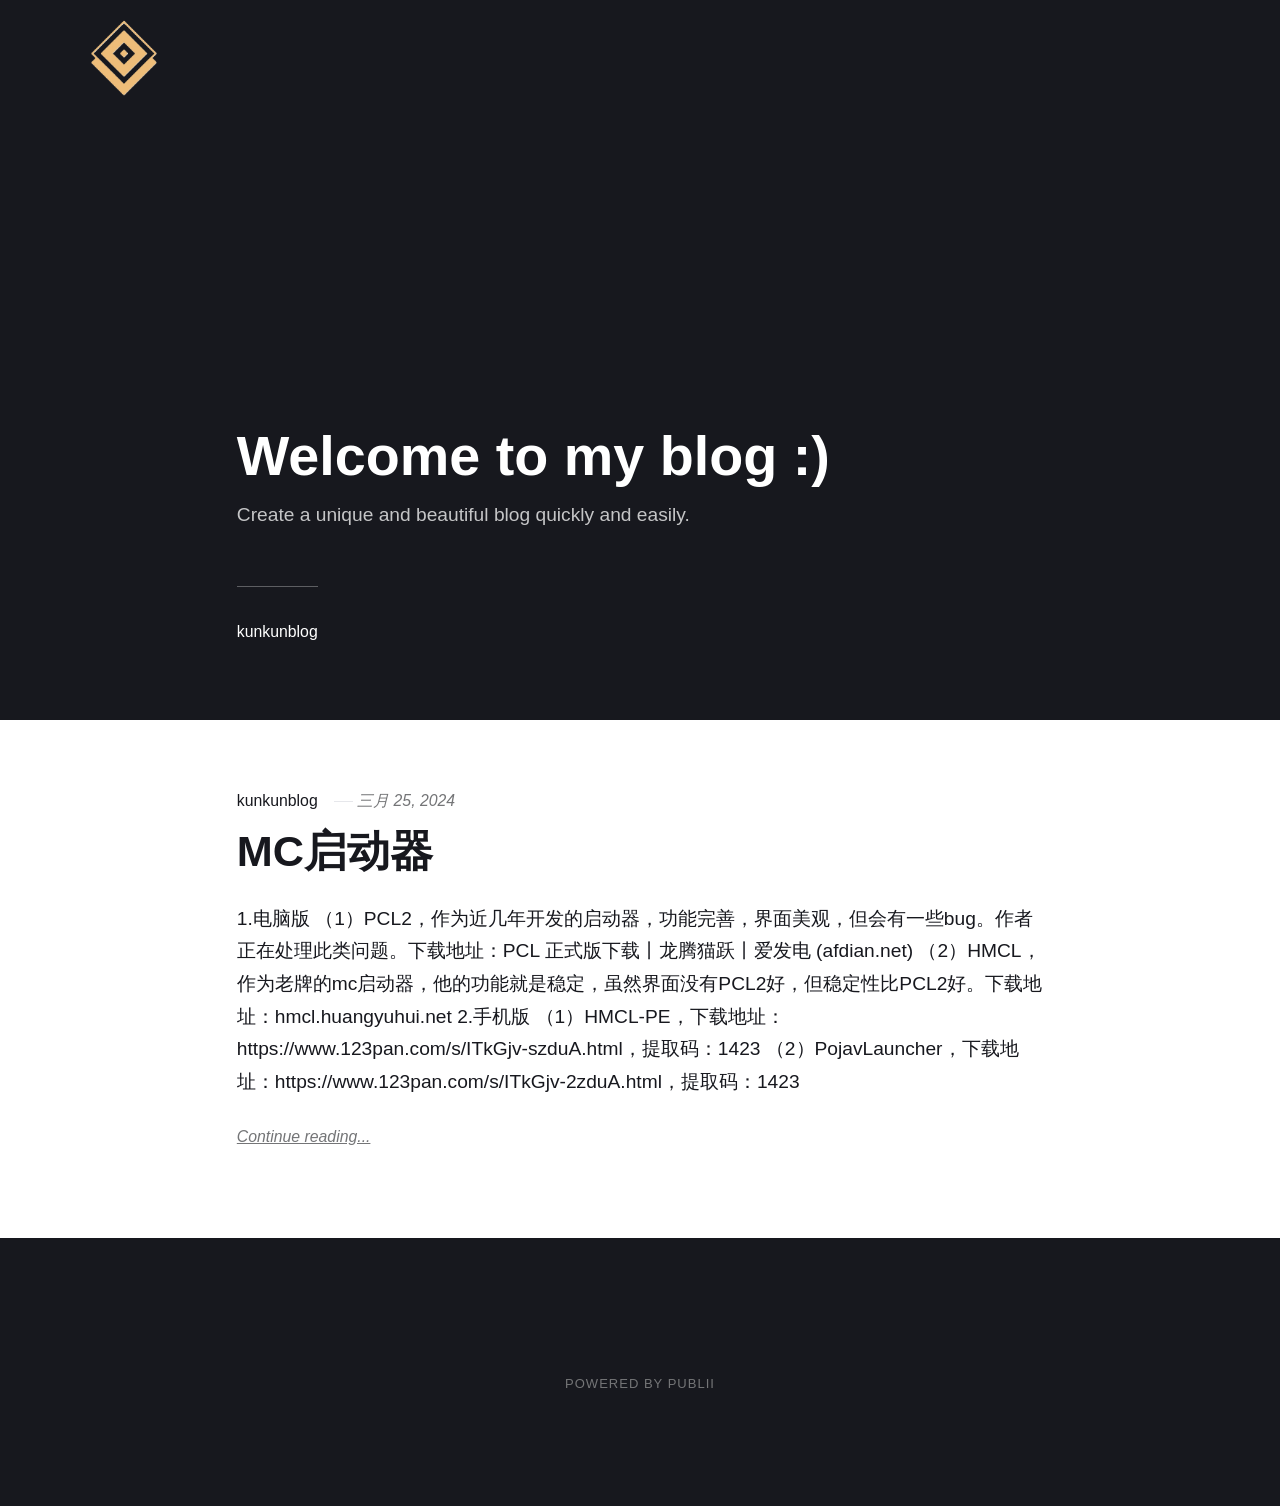
<file: index.html>
<!DOCTYPE html><html lang="zh-cn"><head><meta charset="utf-8"><meta http-equiv="X-UA-Compatible" content="IE=edge"><meta name="viewport" content="width=device-width,initial-scale=1"><title>kunkunblog</title><meta name="generator" content="Publii Open-Source CMS for Static Site"><link rel="canonical" href="https://kunkun8888666.github.io/"><link rel="alternate" type="application/atom+xml" href="https://kunkun8888666.github.io/feed.xml"><link rel="alternate" type="application/json" href="https://kunkun8888666.github.io/feed.json"><meta property="og:title" content="kunkunblog"><meta property="og:image" content="https://kunkun8888666.github.io/media/website/icon.png"><meta property="og:image:width" content="256"><meta property="og:image:height" content="256"><meta property="og:site_name" content="kunkunblog"><meta property="og:description" content=""><meta property="og:url" content="https://kunkun8888666.github.io/"><meta property="og:type" content="website"><link rel="stylesheet" href="https://kunkun8888666.github.io/assets/css/style.css?v=6fbb1e8931a5afe843374fd67c192c86"><script type="application/ld+json">{"@context":"http://schema.org","@type":"Organization","name":"kunkunblog","logo":"https://kunkun8888666.github.io/media/website/icon.png","url":"https://kunkun8888666.github.io/"}</script><noscript><style>img[loading] {
                    opacity: 1;
                }</style></noscript></head><body><div class="site-container"><header class="top" id="js-header"><a class="logo" href="https://kunkun8888666.github.io/"><img src="https://kunkun8888666.github.io/media/website/icon.png" alt="kunkunblog" width="256" height="256"></a></header><main><div class="hero"><header class="hero__content"><div class="wrapper"><h1>Welcome to my blog :)</h1><p>Create a unique and beautiful blog quickly and easily.</p><div class="post__meta post__meta--author"><a href="https://kunkun8888666.github.io/authors/kunkunblog/" class="feed__author">kunkunblog</a></div></div></header></div><div class="feed"><article class="feed__item"><header class="wrapper"><div class="feed__meta"><a href="https://kunkun8888666.github.io/authors/kunkunblog/" class="feed__author">kunkunblog</a> <time datetime="2024-03-25T21:01" class="feed__date">三月 25, 2024</time></div><h2><a href="https://kunkun8888666.github.io/mcqi-dong-qi.html">MC启动器</a></h2></header><div class="wrapper"><p>1.电脑版 （1）PCL2，作为近几年开发的启动器，功能完善，界面美观，但会有一些bug。作者正在处理此类问题。下载地址：PCL 正式版下载丨龙腾猫跃丨爱发电 (afdian.net) （2）HMCL，作为老牌的mc启动器，他的功能就是稳定，虽然界面没有PCL2好，但稳定性比PCL2好。下载地址：hmcl.huangyuhui.net 2.手机版 （1）HMCL-PE，下载地址：https://www.123pan.com/s/ITkGjv-szduA.html，提取码：1423 （2）PojavLauncher，下载地址：https://www.123pan.com/s/ITkGjv-2zduA.html，提取码：1423</p><a href="https://kunkun8888666.github.io/mcqi-dong-qi.html" class="readmore feed__readmore">Continue reading...</a></div></article></div></main><footer class="footer"><div class="footer__copyright"><p>Powered by Publii</p></div><button onclick="backToTopFunction()" id="backToTop" class="footer__bttop" aria-label="Back to top" title="Back to top"><svg><use xlink:href="https://kunkun8888666.github.io/assets/svg/svg-map.svg#toparrow"/></svg></button></footer></div><script defer="defer" src="https://kunkun8888666.github.io/assets/js/scripts.min.js?v=f47c11534595205f20935f0db2a62a85"></script><script>window.publiiThemeMenuConfig={mobileMenuMode:'sidebar',animationSpeed:300,submenuWidth: 'auto',doubleClickTime:500,mobileMenuExpandableSubmenus:true,relatedContainerForOverlayMenuSelector:'.top'};</script><script>var images = document.querySelectorAll('img[loading]');
        for (var i = 0; i < images.length; i++) {
            if (images[i].complete) {
                images[i].classList.add('is-loaded');
            } else {
                images[i].addEventListener('load', function () {
                    this.classList.add('is-loaded');
                }, false);
            }
        }</script></body></html>
</file>
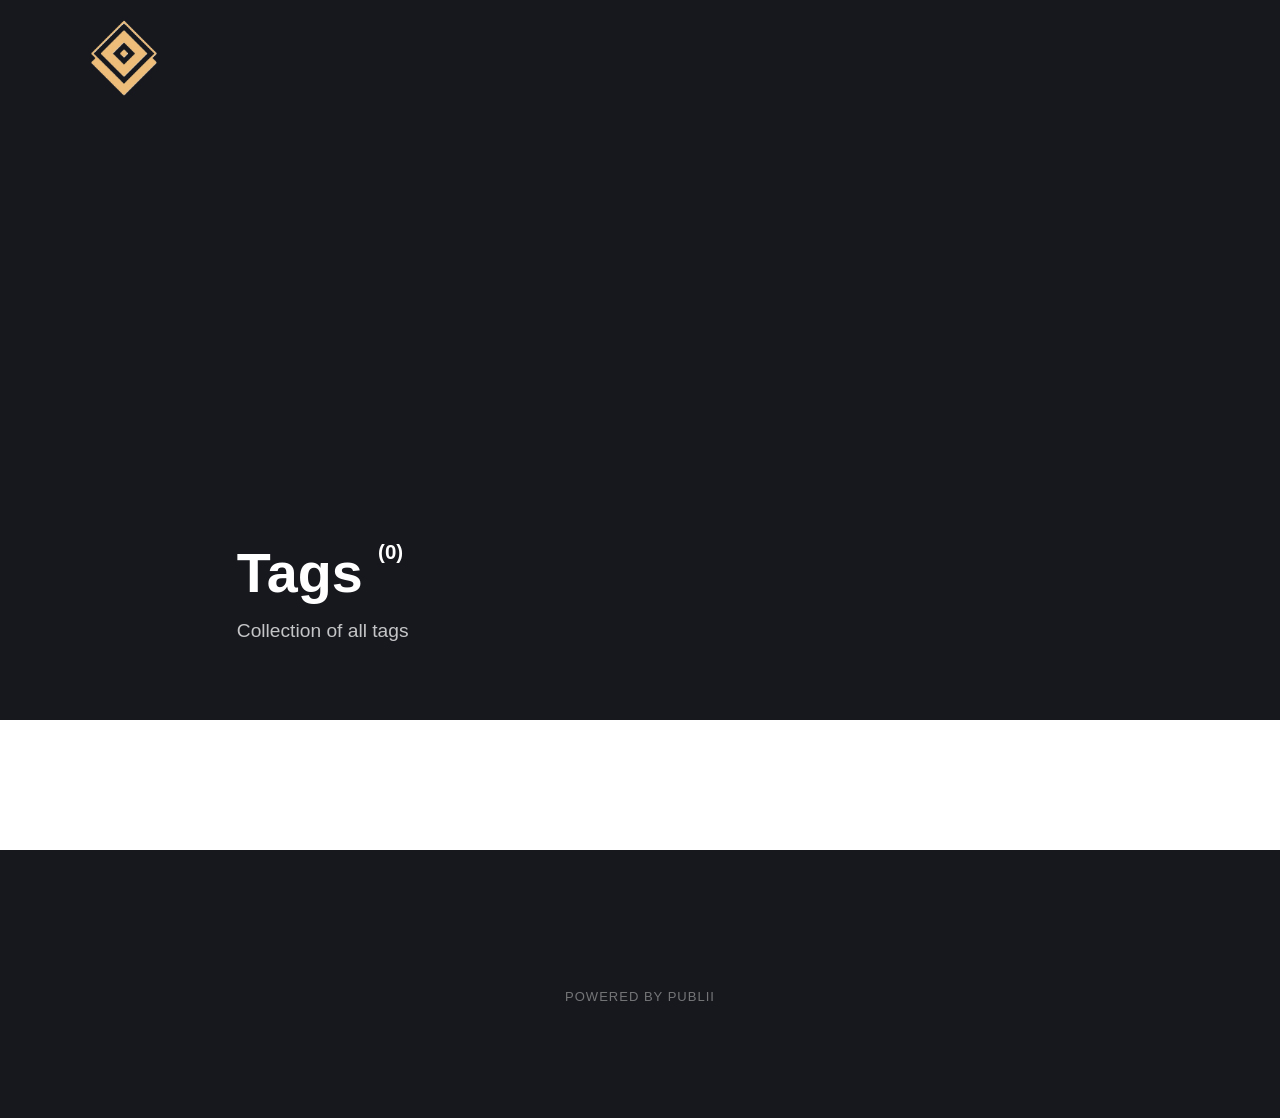
<file: tags/index.html>
<!DOCTYPE html><html lang="zh-cn"><head><meta charset="utf-8"><meta http-equiv="X-UA-Compatible" content="IE=edge"><meta name="viewport" content="width=device-width,initial-scale=1"><title>All tags - kunkunblog</title><meta name="robots" content="noindex, follow"><meta name="generator" content="Publii Open-Source CMS for Static Site"><link rel="alternate" type="application/atom+xml" href="https://kunkun8888666.github.io/feed.xml"><link rel="alternate" type="application/json" href="https://kunkun8888666.github.io/feed.json"><meta property="og:title" content="kunkunblog"><meta property="og:image" content="https://kunkun8888666.github.io/media/website/icon.png"><meta property="og:image:width" content="256"><meta property="og:image:height" content="256"><meta property="og:site_name" content="kunkunblog"><meta property="og:description" content=""><meta property="og:url" content="https://kunkun8888666.github.io/tags/"><meta property="og:type" content="website"><link rel="stylesheet" href="https://kunkun8888666.github.io/assets/css/style.css?v=6fbb1e8931a5afe843374fd67c192c86"><script type="application/ld+json">{"@context":"http://schema.org","@type":"Organization","name":"kunkunblog","logo":"https://kunkun8888666.github.io/media/website/icon.png","url":"https://kunkun8888666.github.io/"}</script><noscript><style>img[loading] {
                    opacity: 1;
                }</style></noscript></head><body><div class="site-container"><header class="top" id="js-header"><a class="logo" href="https://kunkun8888666.github.io/"><img src="https://kunkun8888666.github.io/media/website/icon.png" alt="kunkunblog" width="256" height="256"></a></header><main class="page page--tags"><div class="hero"><header class="hero__content"><div class="wrapper"><h1>Tags <sup>(0)</sup></h1><p>Collection of all tags</p></div></header></div><div class="wrapper"><ul class="feed feed--grid"></ul></div></main><footer class="footer"><div class="footer__copyright"><p>Powered by Publii</p></div><button onclick="backToTopFunction()" id="backToTop" class="footer__bttop" aria-label="Back to top" title="Back to top"><svg><use xlink:href="https://kunkun8888666.github.io/assets/svg/svg-map.svg#toparrow"/></svg></button></footer></div><script defer="defer" src="https://kunkun8888666.github.io/assets/js/scripts.min.js?v=f47c11534595205f20935f0db2a62a85"></script><script>window.publiiThemeMenuConfig={mobileMenuMode:'sidebar',animationSpeed:300,submenuWidth: 'auto',doubleClickTime:500,mobileMenuExpandableSubmenus:true,relatedContainerForOverlayMenuSelector:'.top'};</script><script>var images = document.querySelectorAll('img[loading]');
        for (var i = 0; i < images.length; i++) {
            if (images[i].complete) {
                images[i].classList.add('is-loaded');
            } else {
                images[i].addEventListener('load', function () {
                    this.classList.add('is-loaded');
                }, false);
            }
        }</script></body></html>
</file>
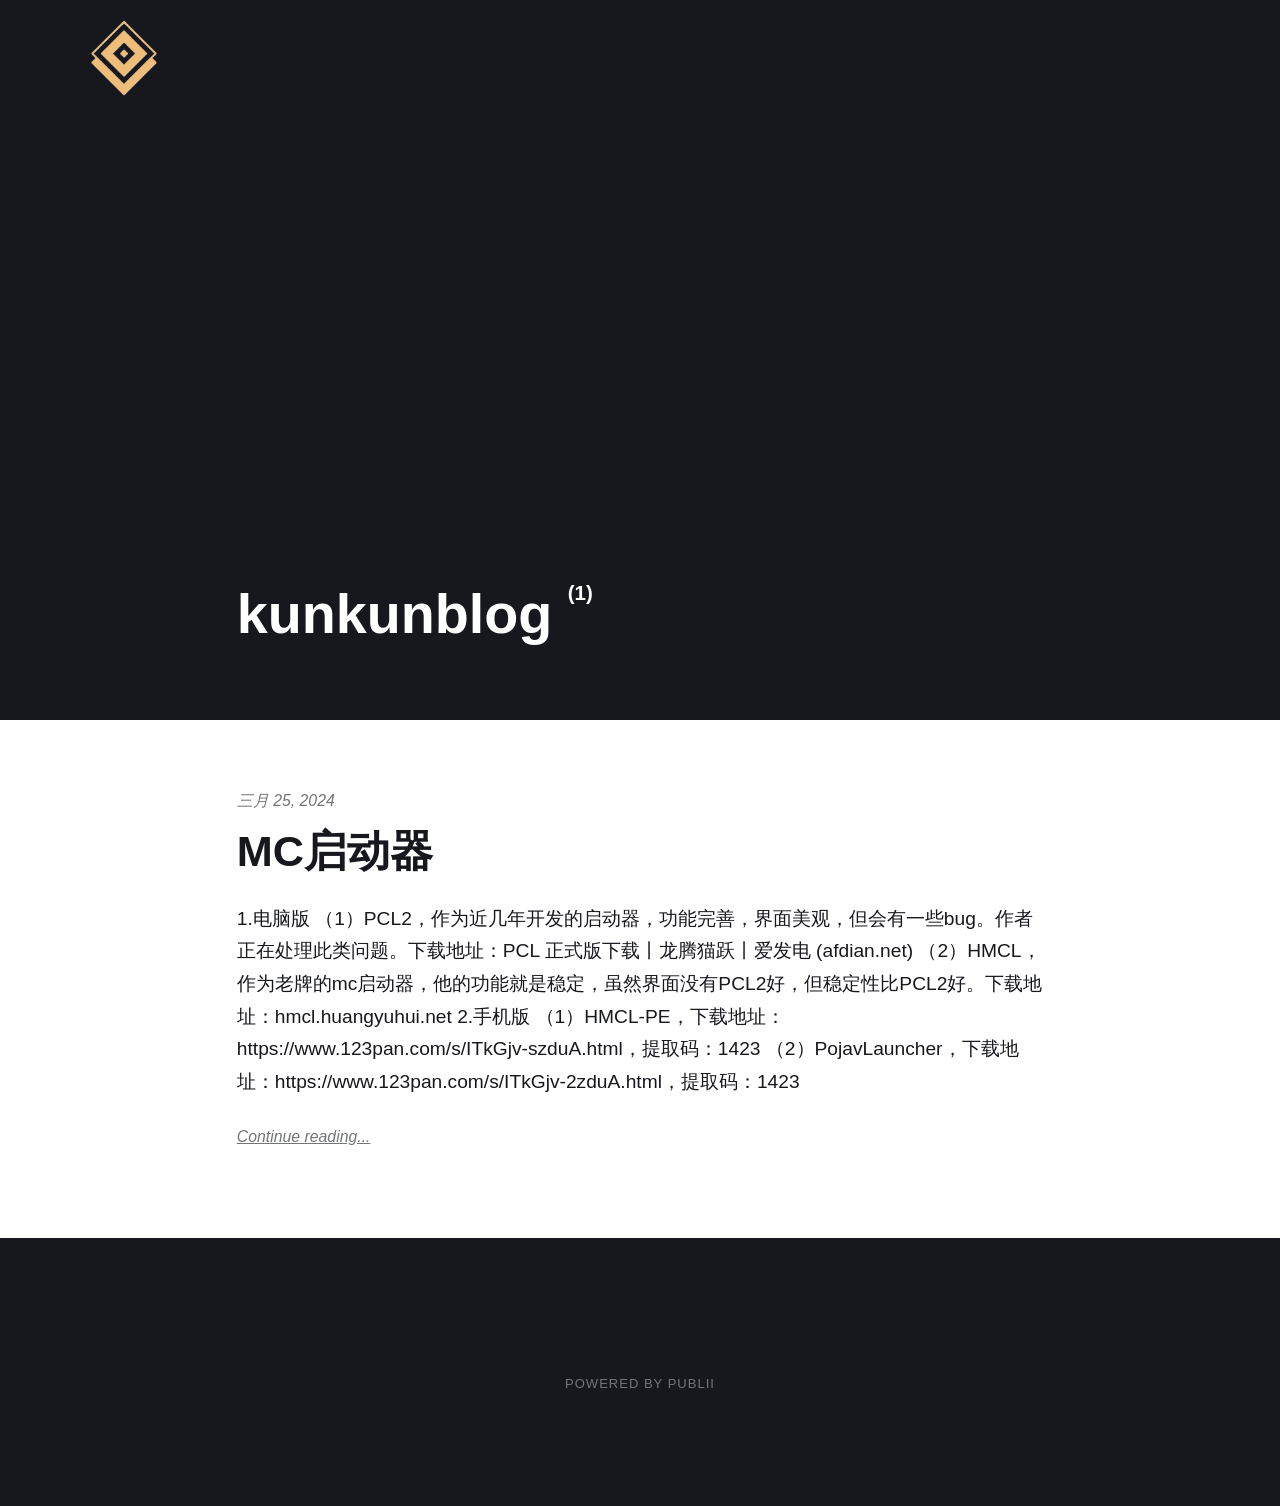
<file: authors/kunkunblog/index.html>
<!DOCTYPE html><html lang="zh-cn"><head><meta charset="utf-8"><meta http-equiv="X-UA-Compatible" content="IE=edge"><meta name="viewport" content="width=device-width,initial-scale=1"><title>Author: kunkunblog - kunkunblog</title><meta name="robots" content="noindex, follow"><meta name="generator" content="Publii Open-Source CMS for Static Site"><link rel="alternate" type="application/atom+xml" href="https://kunkun8888666.github.io/feed.xml"><link rel="alternate" type="application/json" href="https://kunkun8888666.github.io/feed.json"><meta property="og:title" content="kunkunblog"><meta property="og:image" content="https://kunkun8888666.github.io/media/website/icon.png"><meta property="og:image:width" content="256"><meta property="og:image:height" content="256"><meta property="og:site_name" content="kunkunblog"><meta property="og:description" content=""><meta property="og:url" content="https://kunkun8888666.github.io/authors/kunkunblog/"><meta property="og:type" content="website"><link rel="stylesheet" href="https://kunkun8888666.github.io/assets/css/style.css?v=6fbb1e8931a5afe843374fd67c192c86"><script type="application/ld+json">{"@context":"http://schema.org","@type":"Organization","name":"kunkunblog","logo":"https://kunkun8888666.github.io/media/website/icon.png","url":"https://kunkun8888666.github.io/"}</script><noscript><style>img[loading] {
                    opacity: 1;
                }</style></noscript></head><body><div class="site-container"><header class="top" id="js-header"><a class="logo" href="https://kunkun8888666.github.io/"><img src="https://kunkun8888666.github.io/media/website/icon.png" alt="kunkunblog" width="256" height="256"></a></header><main class="page page--author"><div class="hero"><div class="hero__content"><div class="wrapper"><h1>kunkunblog <sup>(1)</sup></h1></div></div></div><div class="feed"><article class="feed__item"><header class="wrapper"><div class="feed__meta"><time datetime="2024-03-25T21:01" class="feed__date">三月 25, 2024</time></div><h2><a href="https://kunkun8888666.github.io/mcqi-dong-qi.html">MC启动器</a></h2></header><div class="wrapper"><p>1.电脑版 （1）PCL2，作为近几年开发的启动器，功能完善，界面美观，但会有一些bug。作者正在处理此类问题。下载地址：PCL 正式版下载丨龙腾猫跃丨爱发电 (afdian.net) （2）HMCL，作为老牌的mc启动器，他的功能就是稳定，虽然界面没有PCL2好，但稳定性比PCL2好。下载地址：hmcl.huangyuhui.net 2.手机版 （1）HMCL-PE，下载地址：https://www.123pan.com/s/ITkGjv-szduA.html，提取码：1423 （2）PojavLauncher，下载地址：https://www.123pan.com/s/ITkGjv-2zduA.html，提取码：1423</p><a href="https://kunkun8888666.github.io/mcqi-dong-qi.html" class="readmore feed__readmore">Continue reading...</a></div></article></div></main><footer class="footer"><div class="footer__copyright"><p>Powered by Publii</p></div><button onclick="backToTopFunction()" id="backToTop" class="footer__bttop" aria-label="Back to top" title="Back to top"><svg><use xlink:href="https://kunkun8888666.github.io/assets/svg/svg-map.svg#toparrow"/></svg></button></footer></div><script defer="defer" src="https://kunkun8888666.github.io/assets/js/scripts.min.js?v=f47c11534595205f20935f0db2a62a85"></script><script>window.publiiThemeMenuConfig={mobileMenuMode:'sidebar',animationSpeed:300,submenuWidth: 'auto',doubleClickTime:500,mobileMenuExpandableSubmenus:true,relatedContainerForOverlayMenuSelector:'.top'};</script><script>var images = document.querySelectorAll('img[loading]');
        for (var i = 0; i < images.length; i++) {
            if (images[i].complete) {
                images[i].classList.add('is-loaded');
            } else {
                images[i].addEventListener('load', function () {
                    this.classList.add('is-loaded');
                }, false);
            }
        }</script></body></html>
</file>
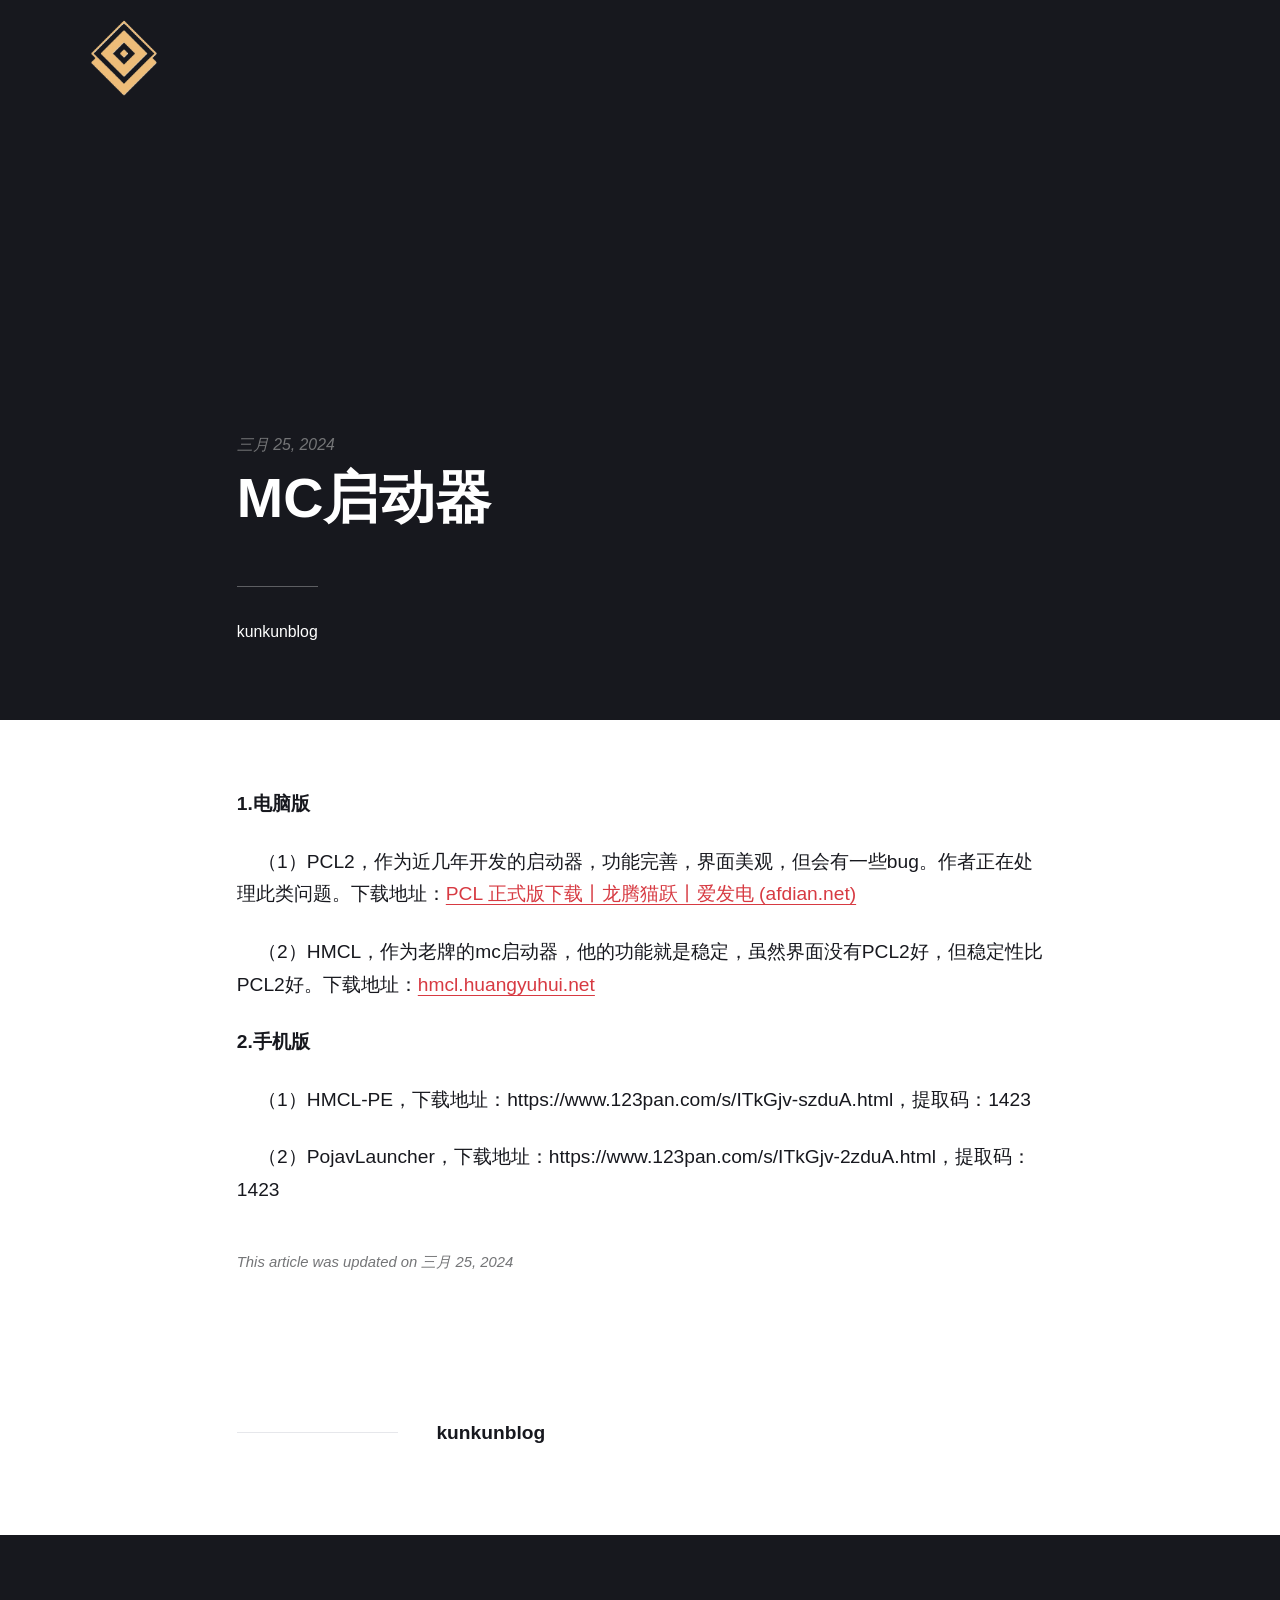
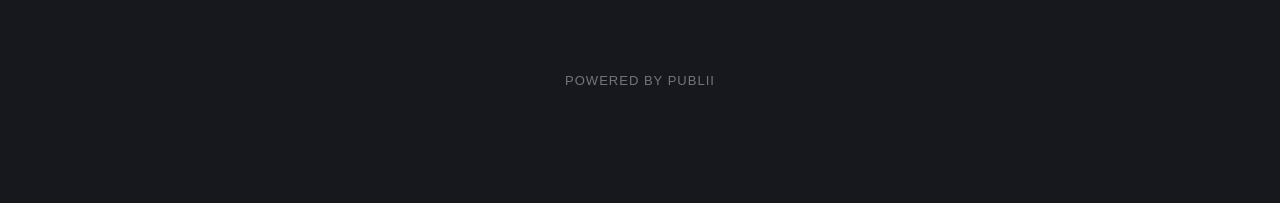
<file: mcqi-dong-qi.html>
<!DOCTYPE html><html lang="zh-cn"><head><meta charset="utf-8"><meta http-equiv="X-UA-Compatible" content="IE=edge"><meta name="viewport" content="width=device-width,initial-scale=1"><title>MC启动器 - kunkunblog</title><meta name="description" content="1.电脑版 （1）PCL2，作为近几年开发的启动器，功能完善，界面美观，但会有一些bug。作者正在处理此类问题。下载地址：PCL 正式版下载丨龙腾猫跃丨爱发电 (afdian.net) （2）HMCL，作为老牌的mc启动器，他的功能就是稳定，虽然界面没有PCL2好，但稳定性比PCL2好。下载地址：hmcl.huangyuhui.net 2.手机版 （1）HMCL-PE，下载地址：https://www.123pan.com/s/ITkGjv-szduA.html，提取码：1423 （2）PojavLauncher，下载地址：https://www.123pan.com/s/ITkGjv-2zduA.html，提取码：1423"><meta name="generator" content="Publii Open-Source CMS for Static Site"><link rel="canonical" href="https://kunkun8888666.github.io/mcqi-dong-qi.html"><link rel="alternate" type="application/atom+xml" href="https://kunkun8888666.github.io/feed.xml"><link rel="alternate" type="application/json" href="https://kunkun8888666.github.io/feed.json"><meta property="og:title" content="MC启动器"><meta property="og:image" content="https://kunkun8888666.github.io/media/website/icon.png"><meta property="og:image:width" content="256"><meta property="og:image:height" content="256"><meta property="og:site_name" content="kunkunblog"><meta property="og:description" content="1.电脑版 （1）PCL2，作为近几年开发的启动器，功能完善，界面美观，但会有一些bug。作者正在处理此类问题。下载地址：PCL 正式版下载丨龙腾猫跃丨爱发电 (afdian.net) （2）HMCL，作为老牌的mc启动器，他的功能就是稳定，虽然界面没有PCL2好，但稳定性比PCL2好。下载地址：hmcl.huangyuhui.net 2.手机版 （1）HMCL-PE，下载地址：https://www.123pan.com/s/ITkGjv-szduA.html，提取码：1423 （2）PojavLauncher，下载地址：https://www.123pan.com/s/ITkGjv-2zduA.html，提取码：1423"><meta property="og:url" content="https://kunkun8888666.github.io/mcqi-dong-qi.html"><meta property="og:type" content="article"><link rel="stylesheet" href="https://kunkun8888666.github.io/assets/css/style.css?v=6fbb1e8931a5afe843374fd67c192c86"><script type="application/ld+json">{"@context":"http://schema.org","@type":"Article","mainEntityOfPage":{"@type":"WebPage","@id":"https://kunkun8888666.github.io/mcqi-dong-qi.html"},"headline":"MC启动器","datePublished":"2024-03-25T21:01","dateModified":"2024-03-25T21:01","image":{"@type":"ImageObject","url":"https://kunkun8888666.github.io/media/website/icon.png","height":256,"width":256},"description":"1.电脑版 （1）PCL2，作为近几年开发的启动器，功能完善，界面美观，但会有一些bug。作者正在处理此类问题。下载地址：PCL 正式版下载丨龙腾猫跃丨爱发电 (afdian.net) （2）HMCL，作为老牌的mc启动器，他的功能就是稳定，虽然界面没有PCL2好，但稳定性比PCL2好。下载地址：hmcl.huangyuhui.net 2.手机版 （1）HMCL-PE，下载地址：https://www.123pan.com/s/ITkGjv-szduA.html，提取码：1423 （2）PojavLauncher，下载地址：https://www.123pan.com/s/ITkGjv-2zduA.html，提取码：1423","author":{"@type":"Person","name":"kunkunblog","url":"https://kunkun8888666.github.io/authors/kunkunblog/"},"publisher":{"@type":"Organization","name":"kunkunblog","logo":{"@type":"ImageObject","url":"https://kunkun8888666.github.io/media/website/icon.png","height":256,"width":256}}}</script><noscript><style>img[loading] {
                    opacity: 1;
                }</style></noscript></head><body><div class="site-container"><header class="top" id="js-header"><a class="logo" href="https://kunkun8888666.github.io/"><img src="https://kunkun8888666.github.io/media/website/icon.png" alt="kunkunblog" width="256" height="256"></a></header><main><article class="post"><div class="hero"><header class="hero__content"><div class="wrapper"><div class="post__meta"><time datetime="2024-03-25T21:01">三月 25, 2024</time></div><h1>MC启动器</h1><div class="post__meta post__meta--author"><a href="https://kunkun8888666.github.io/authors/kunkunblog/" class="feed__author">kunkunblog</a></div></div></header></div><div class="wrapper post__entry"><p><strong>1.电脑版</strong></p><p>    （1）PCL2，作为近几年开发的启动器，功能完善，界面美观，但会有一些bug。作者正在处理此类问题。下载地址：<a href="https://afdian.net/p/0164034c016c11ebafcb52540025c377">PCL 正式版下载丨龙腾猫跃丨爱发电 (afdian.net)</a></p><p>    （2）HMCL，作为老牌的mc启动器，他的功能就是稳定，虽然界面没有PCL2好，但稳定性比PCL2好。下载地址：<a href="https://hmcl.huangyuhui.net/">hmcl.huangyuhui.net</a></p><p><strong>2.手机版</strong></p><p>    （1）HMCL-PE，下载地址：https://www.123pan.com/s/ITkGjv-szduA.html，提取码：1423</p><p>    （2）PojavLauncher，下载地址：https://www.123pan.com/s/ITkGjv-2zduA.html，提取码：1423</p></div><footer class="wrapper post__footer"><p class="post__last-updated">This article was updated on 三月 25, 2024</p><div class="post__share"></div><div class="post__bio bio"><div><h3 class="bio__name"><a href="https://kunkun8888666.github.io/authors/kunkunblog/" rel="author">kunkunblog</a></h3></div></div></footer></article></main><footer class="footer"><div class="footer__copyright"><p>Powered by Publii</p></div><button onclick="backToTopFunction()" id="backToTop" class="footer__bttop" aria-label="Back to top" title="Back to top"><svg><use xlink:href="https://kunkun8888666.github.io/assets/svg/svg-map.svg#toparrow"/></svg></button></footer></div><script defer="defer" src="https://kunkun8888666.github.io/assets/js/scripts.min.js?v=f47c11534595205f20935f0db2a62a85"></script><script>window.publiiThemeMenuConfig={mobileMenuMode:'sidebar',animationSpeed:300,submenuWidth: 'auto',doubleClickTime:500,mobileMenuExpandableSubmenus:true,relatedContainerForOverlayMenuSelector:'.top'};</script><script>var images = document.querySelectorAll('img[loading]');
        for (var i = 0; i < images.length; i++) {
            if (images[i].complete) {
                images[i].classList.add('is-loaded');
            } else {
                images[i].addEventListener('load', function () {
                    this.classList.add('is-loaded');
                }, false);
            }
        }</script></body></html>
</file>
